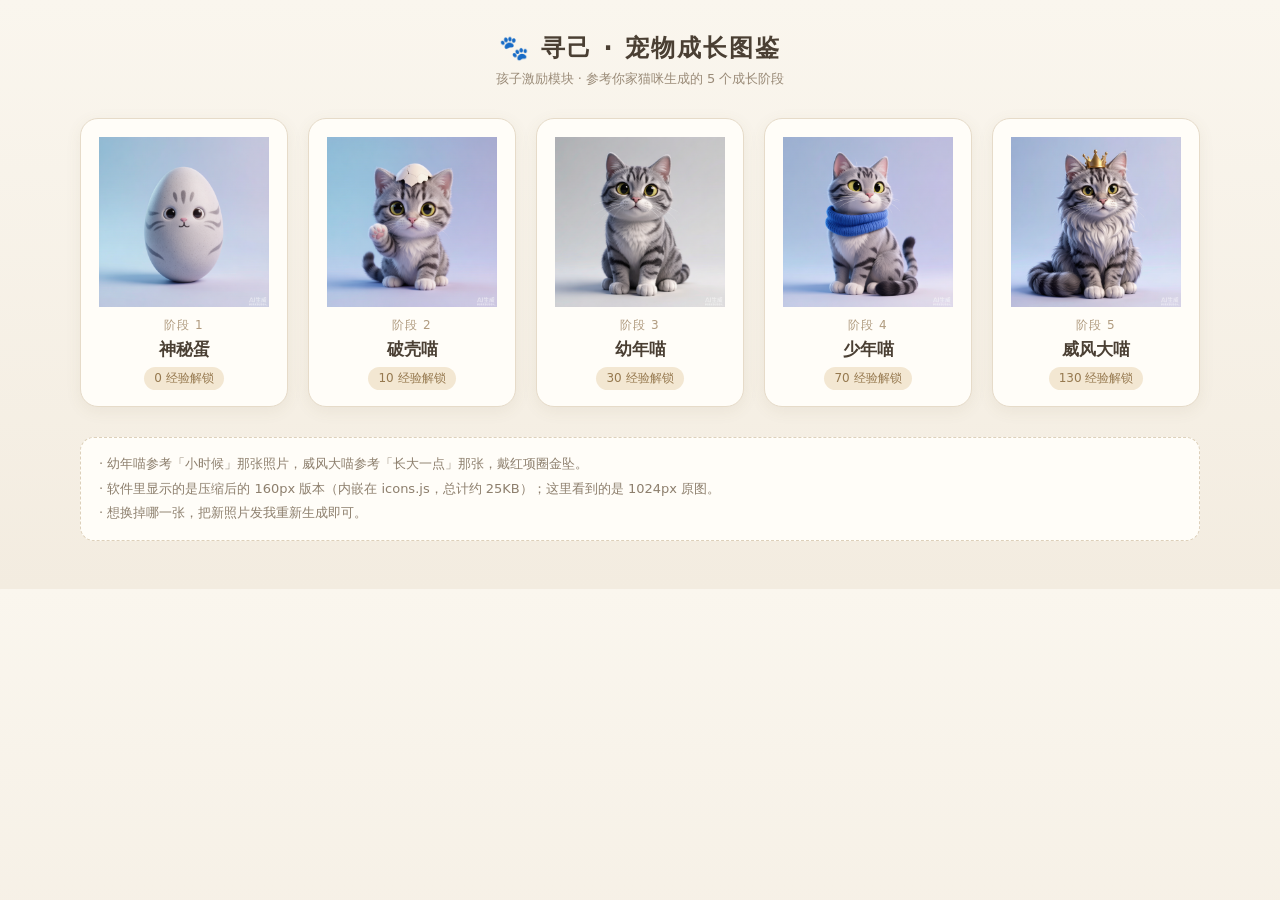
<file: 宠物图鉴.html>
<!DOCTYPE html>
<html lang="zh-CN">
<head>
<meta charset="utf-8" />
<meta name="viewport" content="width=device-width,initial-scale=1" />
<title>寻己 · 宠物成长图鉴</title>
<style>
  * { box-sizing: border-box; }
  body {
    margin: 0; padding: 32px 20px 48px;
    background: linear-gradient(180deg, #faf6ee 0%, #f3ece0 100%);
    font-family: "PingFang SC", "Microsoft YaHei", system-ui, sans-serif;
    color: #4a3f33;
  }
  h1 { text-align: center; font-size: 24px; margin: 0 0 6px; letter-spacing: 2px; }
  .sub { text-align: center; color: #9a8b78; font-size: 13px; margin-bottom: 30px; }
  .wrap { max-width: 1120px; margin: 0 auto; display: grid; gap: 20px;
          grid-template-columns: repeat(auto-fit, minmax(200px, 1fr)); }
  .card {
    background: #fffdf8; border: 1px solid #e6dbc9; border-radius: 18px;
    padding: 18px 14px 16px; text-align: center;
    box-shadow: 0 4px 16px rgba(120, 96, 60, .08);
    transition: transform .18s ease, box-shadow .18s ease;
  }
  .card:hover { transform: translateY(-4px); box-shadow: 0 10px 24px rgba(120, 96, 60, .16); }
  .card img { width: 100%; max-width: 170px; height: auto; display: block; margin: 0 auto 10px; }
  .stage { font-size: 12px; color: #b09b7f; letter-spacing: 1px; }
  .name { font-size: 17px; font-weight: 600; margin: 4px 0 6px; }
  .exp { display: inline-block; font-size: 12px; padding: 3px 10px; border-radius: 999px;
         background: #f3e7d2; color: #96794f; }
  .note { max-width: 1120px; margin: 30px auto 0; font-size: 13px; color: #8d7f6d;
          background: #fffdf8; border: 1px dashed #ddd0ba; border-radius: 14px; padding: 14px 18px; line-height: 1.9; }
</style>
</head>
<body>
  <h1>🐾 寻己 · 宠物成长图鉴</h1>
  <div class="sub">孩子激励模块 · 参考你家猫咪生成的 5 个成长阶段</div>

  <div class="wrap">
    <div class="card">
      <img src="assets/宠物_1_神秘蛋.png" alt="神秘蛋" />
      <div class="stage">阶段 1</div><div class="name">神秘蛋</div><div class="exp">0 经验解锁</div>
    </div>
    <div class="card">
      <img src="assets/宠物_2_破壳喵.png" alt="破壳喵" />
      <div class="stage">阶段 2</div><div class="name">破壳喵</div><div class="exp">10 经验解锁</div>
    </div>
    <div class="card">
      <img src="assets/宠物_3_幼年喵.png" alt="幼年喵" />
      <div class="stage">阶段 3</div><div class="name">幼年喵</div><div class="exp">30 经验解锁</div>
    </div>
    <div class="card">
      <img src="assets/宠物_4_少年喵.png" alt="少年喵" />
      <div class="stage">阶段 4</div><div class="name">少年喵</div><div class="exp">70 经验解锁</div>
    </div>
    <div class="card">
      <img src="assets/宠物_5_威风大喵.png" alt="威风大喵" />
      <div class="stage">阶段 5</div><div class="name">威风大喵</div><div class="exp">130 经验解锁</div>
    </div>
  </div>

  <div class="note">
    · 幼年喵参考「小时候」那张照片，威风大喵参考「长大一点」那张，戴红项圈金坠。<br />
    · 软件里显示的是压缩后的 160px 版本（内嵌在 icons.js，总计约 25KB）；这里看到的是 1024px 原图。<br />
    · 想换掉哪一张，把新照片发我重新生成即可。
  </div>
</body>
</html>
</file>
